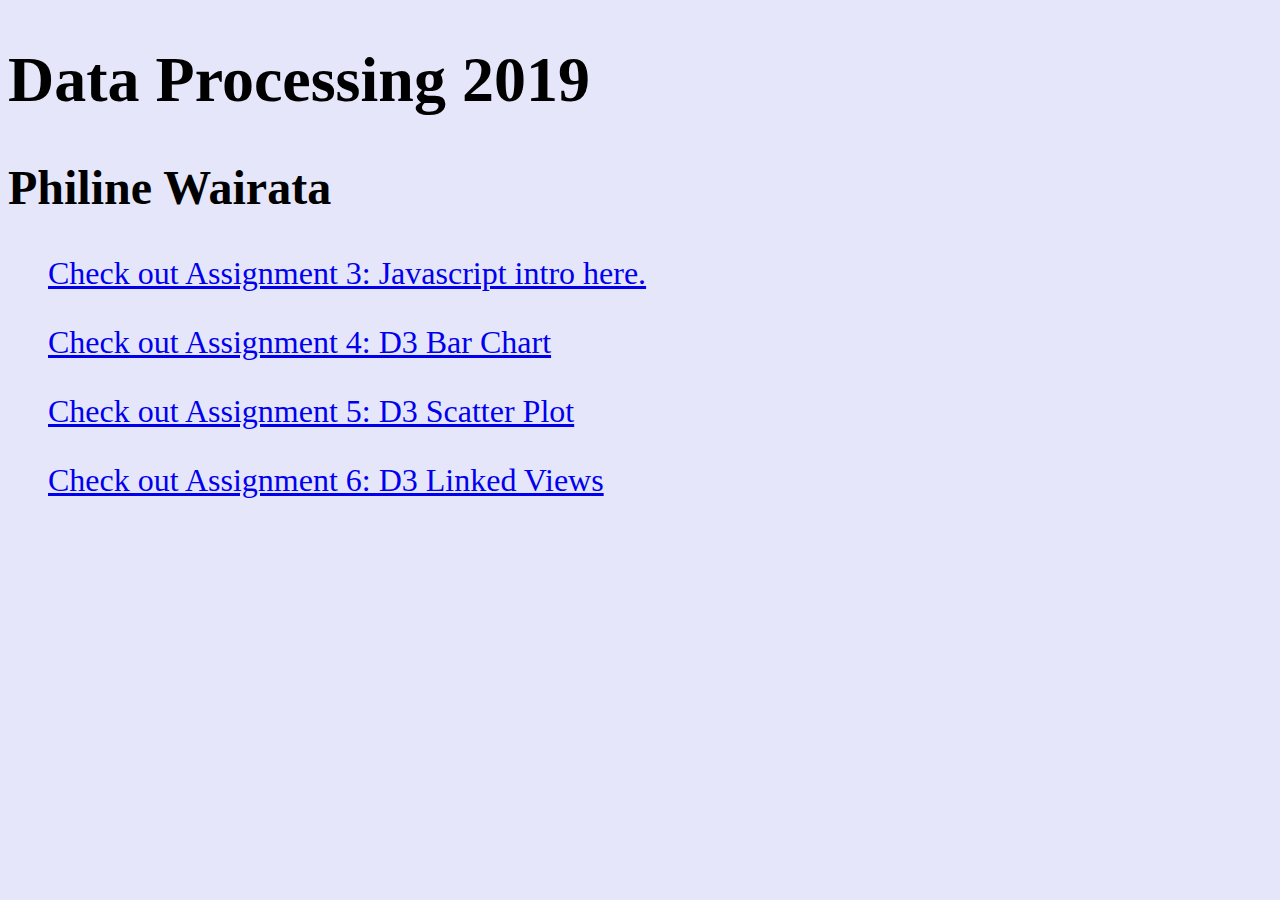
<file: index.html>
<!--
Course: Data Processing Period 4A
Name: Philine Wairata
Number: 10517863

Loads the personal Github page.

-->

<!DOCTYPE html>
<html>
    <head>
        <link rel ="stylesheet" href="stylesheet_css.css"/>
        <title>Github Pages</title>
    </head>
    <body>
        <h1>Data Processing 2019</h1>
        <h2>Philine Wairata</h1>
        <p style="font-size: xx-large;">     
        <ul><a href="homework/week_3/index.html">Check out Assignment 3: Javascript intro here.</a></ul>
        <ul><a href="homework/week_4/index.html">Check out Assignment 4: D3 Bar Chart</a></ul>
        <ul><a href="homework/week_5/scatter.html">Check out Assignment 5: D3 Scatter Plot</a></ul>
        <ul><a href="homework/week_6/index.html">Check out Assignment 6: D3 Linked Views</a></ul>
        </p>
    </body>
</html>
</file>
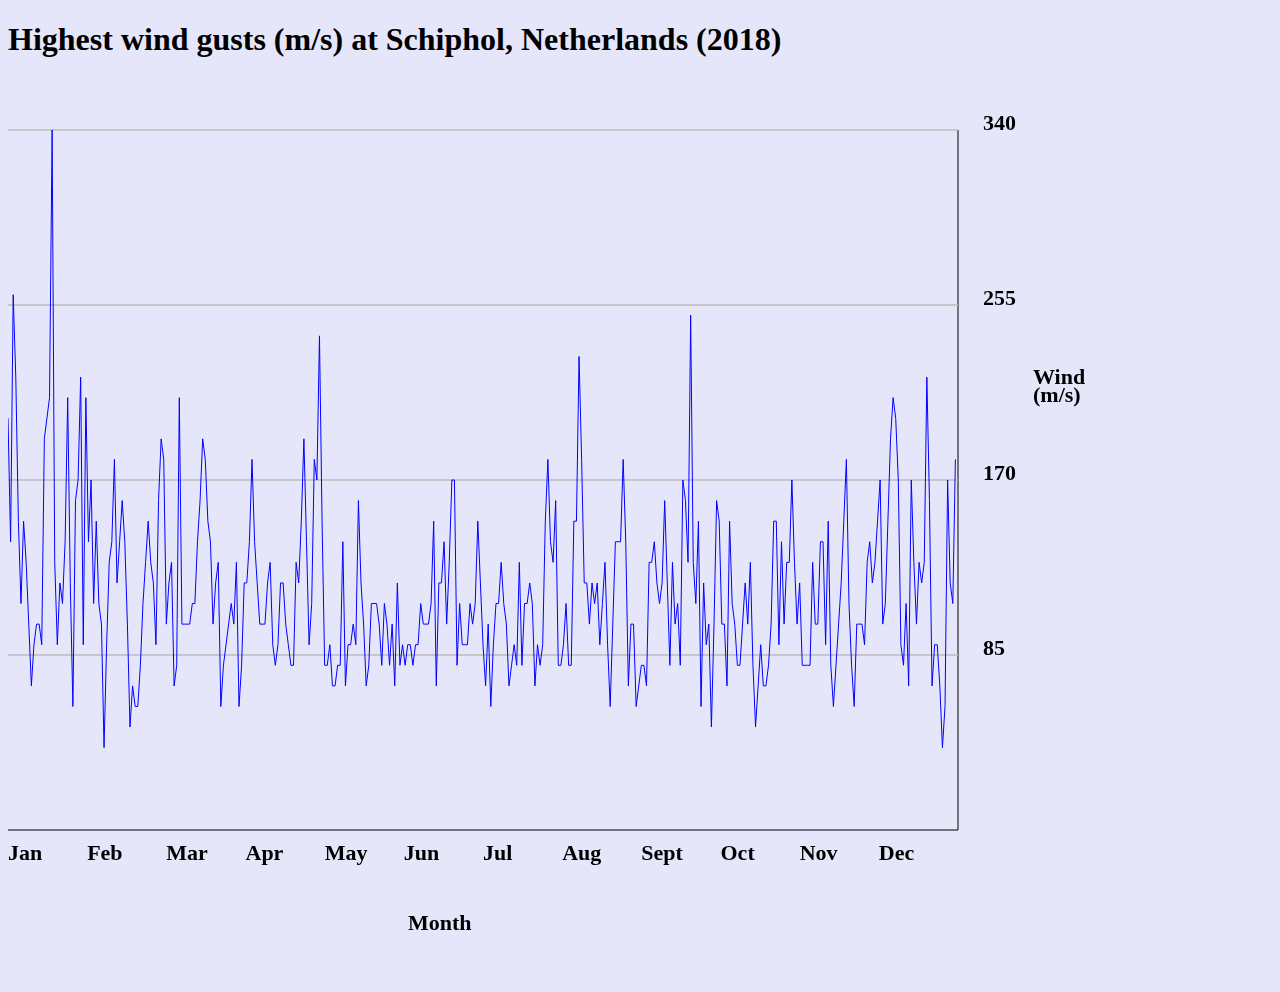
<file: homework/week_3/index.html>
<!--
Name: Philine Wairata
Studentnumber: 10517863

This file loads and transforms data to plot
the following line chart with JavaScript: "Highest wind gusts(m/s) at Schiphol, Netherlands(2018)"
-->

<!DOCTYPE html>
<html>
<head>
    <title>Javascript Intro</title>
    <meta content="text/html;charset=utf-8" http-equiv="Content-Type">
    <meta content="utf-8" http-equiv="encoding">
</head>
<body bgcolor="#E6E6FA">
    <h1>Highest wind gusts (m/s) at Schiphol, Netherlands (2018)</h1>
    <canvas id="line-chart" width="1100" height="900">
    </canvas>
    <script>

        // Loading the data in js
        var jsonArr= []

        var fileName = "data_test.json";
        var txtFile = new XMLHttpRequest();
        txtFile.onreadystatechange = function() {
            if (txtFile.readyState === 4 && txtFile.status == 200) {
                var jsonArr = JSON.parse(txtFile.responseText);
                pushArray(jsonArr);
            }
        }
        txtFile.open("GET", fileName);
        txtFile.send();

        var windArray = []
        var datumArray = []
 

        function pushArray(jsonArr) {
        /* Pushes data into useful arrays */

            const obj = Object.values(jsonArr)

            // takes key and value pair and pushes to relevant array
            for (let obj_index of obj) {
            
                // take value where each key is datum and push to array
                var index_datum = 0;
                var key_datum = Object.keys(obj_index)[index_datum];
                value_datum = obj_index[key_datum];
                datumArray.push(value_datum);
                
                // take value where each key is windstoot and push to array 
                var index_wind = 1;
                var key_wind = Object.keys(obj_index)[index_wind];
                value_wind = obj_index[key_wind];
                // console.log(key_wind, value_wind);
                windArray.push(value_wind);
            }
            
            if (windArray != null && datumArray != null){
                createTransform(datumArray, windArray);
            }
        }


        function createTransform(datumArray, windArray){
        /* Transforms data to screen coordinates */    

            // set length wind array for 
            var range_length = windArray.length;

            // find max in range
            var range_max = 0;
            for(var i = 0; i < range_length; i++){
                if(windArray[i] > range_max){
                    range_max = windArray[i];
                }
            }

            // find min in range
            range_min = range_max;
            for(var i = 0; i < range_length; i++){
                if(windArray[i] < range_min){
                    range_min = windArray[i];
                }
            }

            // set array for domain containing months
            monthArray = ["Jan", "Feb", "Mar", "Apr", "May", "Jun", "Jul", "Aug", "Sept", "Oct", "Nov", "Dec"];
            var domain_length = monthArray.length;

            setFigure(range_length, domain_length, range_max, windArray);
        }


        function setFigure(range_length, domain_length, range_max, windArray){
        /* Draws canvas and line chart */

            // Plot line chart
            const canvas = document.getElementById('line-chart');
            const ctx = canvas.getContext('2d');

            // set start and end figure
            var figure_top = 50;
            var figure_bottom = 750;
            var figure_left = 0;
            var figure_right = 950;
            var figure_height = 700;
            var figure_width = 1000;

            // clear canvas
            ctx.clearRect(0, 0, 500, 400);
            ctx.font = "bold 22px Georgia";

            // set x and y 
            ctx.beginPath();
            ctx.moveTo(figure_left, figure_bottom);
            ctx.lineTo(figure_right, figure_bottom);
            ctx.lineTo(figure_right, figure_top);
            ctx.stroke();
            
            // draw reference lines
            ctx.beginPath();
            ctx.strokeStyle = '#BBB';
            ctx.moveTo(figure_left, figure_top);
            ctx.lineTo(figure_right, figure_top);
            ctx.stroke();
            
            // set range_max y value at top
            ctx.fillText(range_max, figure_right + 25, figure_top);
            ctx.stroke();

            // set 3/4 reference line
            ctx.beginPath();
            ctx.moveTo(figure_left, (figure_height) / 4 * 3 + figure_top);
            ctx.lineTo(figure_right, (figure_height) / 4 * 3 + figure_top);
            ctx.stroke();
            ctx.fillText(range_max / 4 * 3, figure_right + 25, (figure_height) / 4 + figure_top);
            ctx.stroke();

            // set 1/2 line
            ctx.beginPath();
            ctx.moveTo(figure_left, (figure_height) / 2 + figure_top);
            ctx.lineTo(figure_right, (figure_height) / 2 + figure_top);
            ctx.stroke();
            // set 1/2 y value
            ctx.fillText(range_max / 2, figure_right + 25, (figure_height) / 2 + figure_top);
            ctx.stroke();

            // set 1/4 bottom line
            ctx.beginPath();
            ctx.moveTo(figure_left, (figure_height) / 4 + figure_top);
            ctx.lineTo(figure_right, (figure_height) / 4 + figure_top);
            ctx.stroke();
            // set 1/4 y value
            ctx.fillText(range_max / 4, figure_right + 25, (figure_height) / 4 * 3 + figure_top);
            ctx.stroke

            // set x and y text 
            ctx.fillText("Month", figure_left + 400, figure_bottom + 100);
            ctx.fillText("Wind", figure_right + 75, figure_height / 2.3);
            ctx.fillText("(m/s)", figure_right + 75, figure_height / 2.175);
           
            // set x as
            for(var month = 0; month < domain_length; month++){  
                ctx.fillText( (monthArray[month]), (figure_right / domain_length * month), figure_bottom + 30);
            }
            ctx.stroke();
            
            // set lines
            ctx.beginPath();
            ctx.lineJoin = "round";
            ctx.strokeStyle = "blue";
            ctx.moveTo(figure_left, (figure_height - windArray[0] / range_max * figure_height) + figure_top);

            // draw coordinates
            for(var i = 1; i < range_length; i++){
                ctx.lineTo(figure_right / range_length * i + figure_left, (figure_height - windArray[i] / range_max * figure_height) + figure_top);
            } 
            ctx.stroke();
        }
        
    </script>
</body>
</html>
</file>
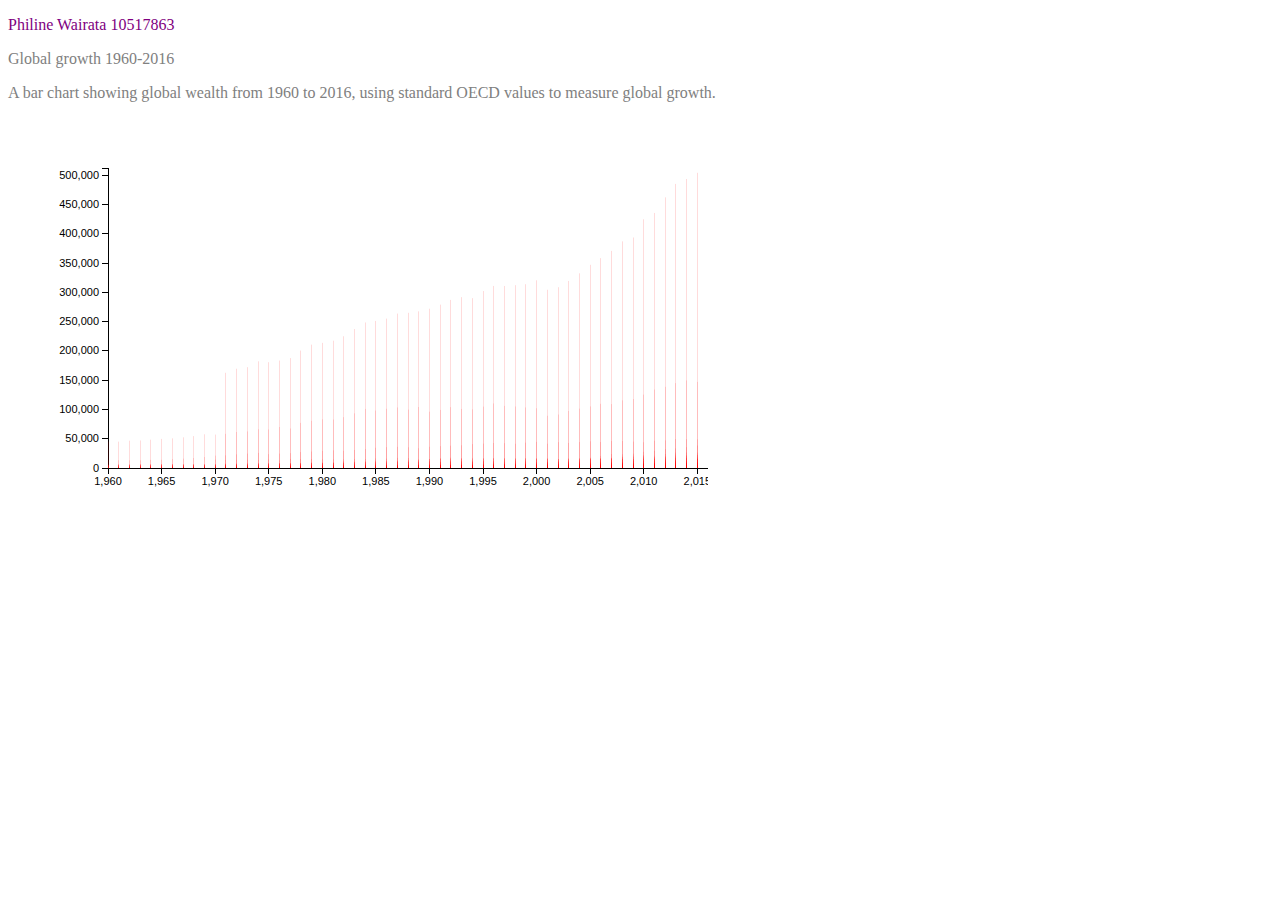
<file: homework/week_4/index.html>
<!-- 
Name: Philine Wairata
Studentnumber: 10517863

Index.html displays a bar chart of OECD dataset

-->

<!DOCTYPE html>
<html lang="en">
    <head>
        <meta charset="utf-8">
        <title>OECD 1960-2016</title>
        <script type="text/javascript" src="d3/d3.v3.js"></script>
        <style type="text/css">
              .axis path,
              .axis line 
              {
                  fill: none;
                  stroke: black;
                  shape-rendering: crispEdges;
              }

              .axis text {
                  font-family: sans-serif;
                  font-size: 11px;
              }

              .bar:hover {
                fill: blue;
              }
        </style>
    </head>
    <body>
      <title>OECD 1960-2016</title>
        <script type="text/javascript">
            d3.select("body")
              .append("p")
              .text("Philine Wairata 10517863")
              .style("color", "purple");

            d3.select("body")
            .append("p")
            .text("Global growth 1960-2016")
            .style("color", "grey");

            d3.select("body")
              .append("p")
              .text("A bar chart showing global wealth from 1960 to 2016, using standard OECD values to measure global growth.")
              .style("color", "grey");


            var timeArray = []
            var valueArray = []
            var dataArray = []
            // Load JSON-formatted data 
            d3.json("data_week4.json", function (error, data) {
          
              data.forEach(function(d) {
                d["TIME"] = +d["TIME"];
                d["Value"] = +d["Value"];

                data_time = d["TIME"];
                data_value = d["Value"];

                if (data_time == null) {
                    data_time = 2016;
                }

                if (data_value == null) {
                    data_value = 0;
                }  
              });
              setChart(data);
            });

            function setChart(data){

              // // Width and Height
              var width = 600;
              var height = 300;
              var barPadding = 1;
              
              var heightPad = 50;
              var widthPad = 50;

              // Create SVG
              var svg = d3.select("body")
                          .append("svg")
                          .attr("width", width + (widthPad * 2))
                          .attr("height", height + (heightPad * 2))
                          .append("g")
                          .attr("transform", "translate(" + widthPad + "," + heightPad + ")");

              // set values x scale and x axis 
              var xScale = d3.scale.linear()
                                    .domain([1960, d3.max(data, function(d) {return d.TIME; })])
                                    .range([0, width], .1);

              var xAxis = d3.svg.axis()
                                .scale(xScale)
                                .orient("bottom");
              
              svg.append("g")
                 .attr("class", "axis")
                 .attr("transform", "translate(" + widthPad + "," + height + ")" )
                 .call(xAxis);

              // set value y scale and y axis
              var yScale = d3.scale.linear()
                                   .domain([0, d3.max(data, function(d) {return d.Value; })])
                                   .range([height, 0]);

              var yAxis = d3.svg.axis()
                                .scale(yScale)
                                .orient("left");
              
              svg.append("g")
                .attr("class", "axis")
                .attr("transform", "translate(" + widthPad + ",0)")
                .call(yAxis);

              
              // set bars
              svg.selectAll("rect")
                 .data(data)
                 .enter()
                 .append("rect")
                 .attr("x", function(d) 
                      { return xScale(d.TIME) + widthPad; })
                 .attr("y", function(d) 
                      { return yScale(d.Value); })
                 .attr("width", width / data.length)
                 .attr("height", function(d) 
                      { return height - yScale(d.Value); })
                 .attr("fill", "red")
                //  NOTE: tooltip not working 
                 .on('mouseover', function(d) {
                    d3.select(this)
                    .select("rect")
                    .style("fill","blue")
                    .html(function(d) {
                      return "<strong>Frequency:</strong> <span style='color:red'>" + d.TIME + d.Value + "</span>";
                    })
                 })
                 .on('mouseout', function(d) {
                     d3.select(this)
                    .style("opacity", 0)
                  });

            }
        </script>
    </body>
</html>
</file>
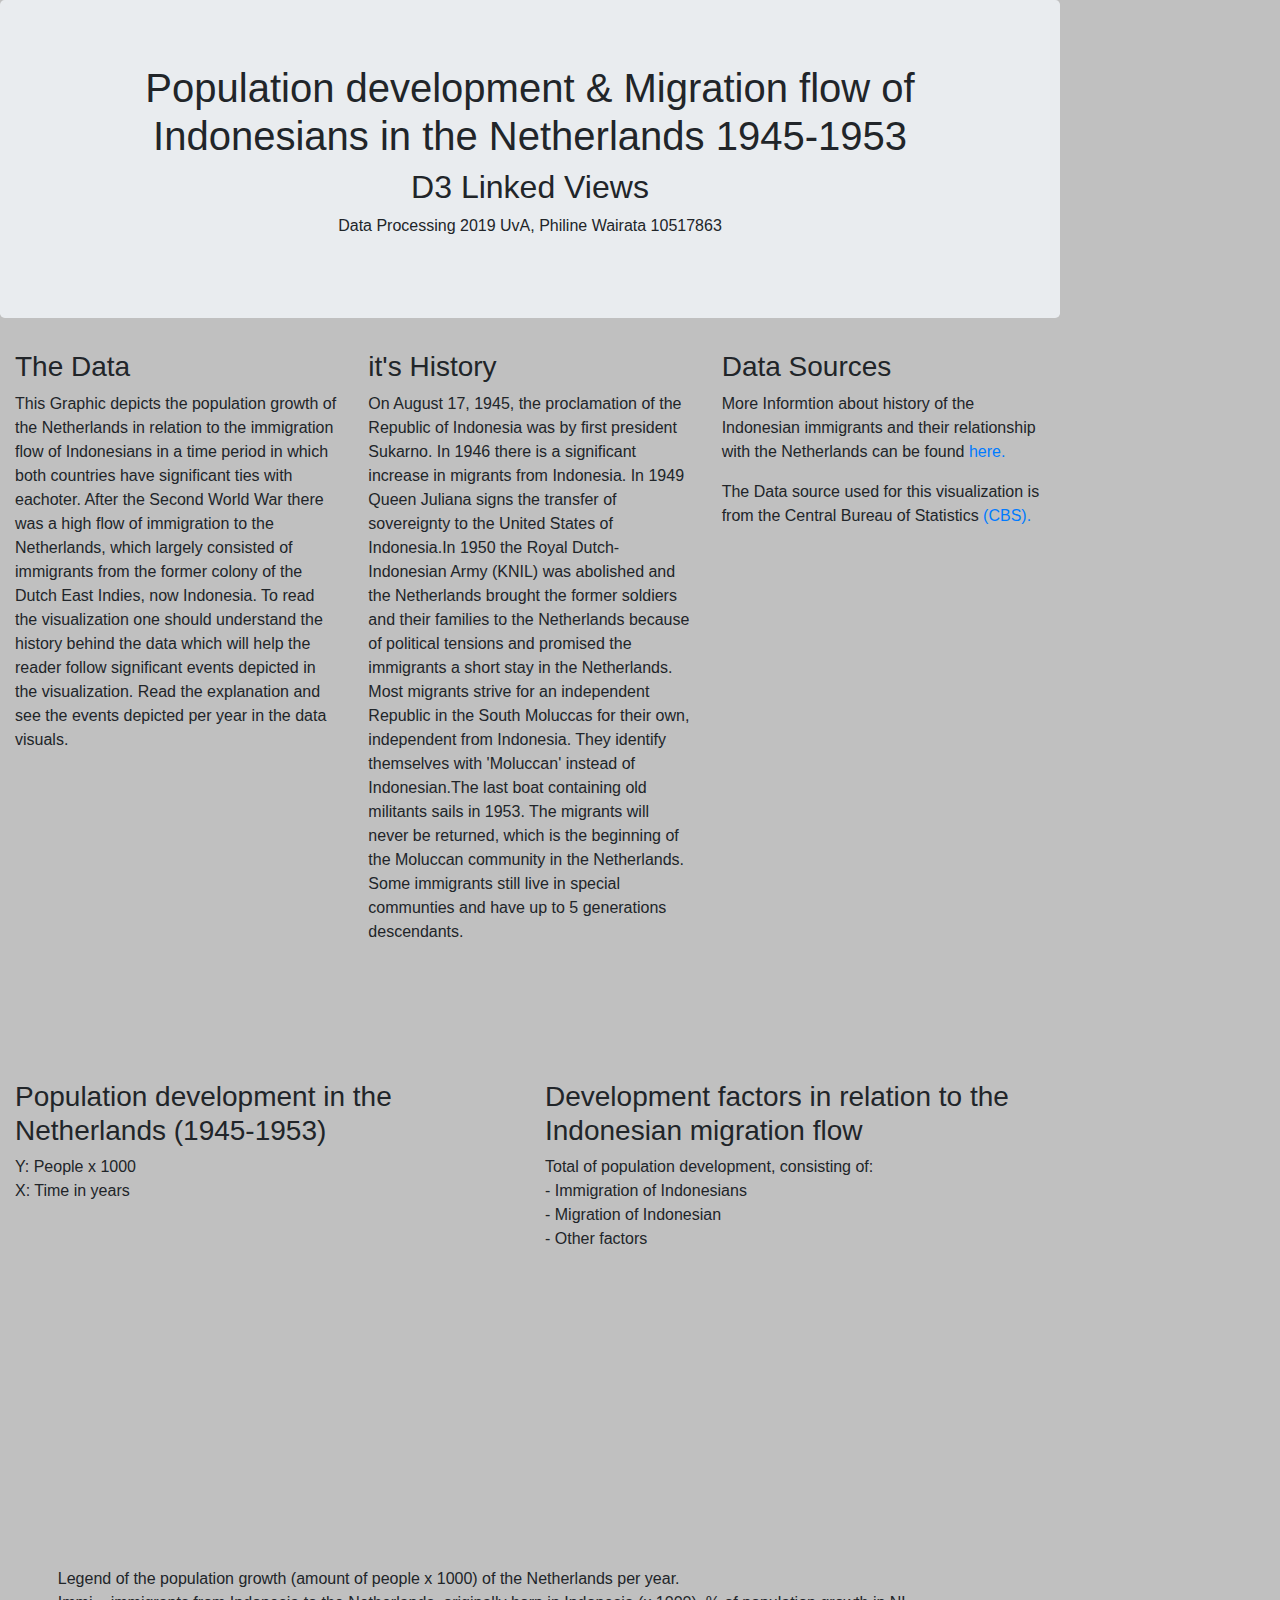
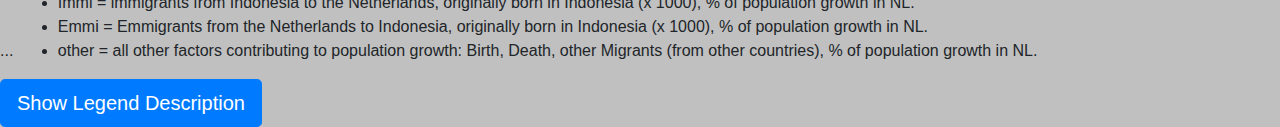
<file: homework/week_6/index.html>
<!-- 
Name: Philine Wairata
Number: 10517863 -->

<!DOCTYPE html>
<html>
<head>
    <meta charset="utf-8">
    <link rel="stylesheet" type="text/css" href="stylesheet.css">
    <meta name="viewport" content="width=device-width, initial-scale=1, shrink-to-fit=yes">
    <link rel="stylesheet" href="https://stackpath.bootstrapcdn.com/bootstrap/4.3.1/css/bootstrap.min.css" integrity="sha384-ggOyR0iXCbMQv3Xipma34MD+dH/1fQ784/j6cY/iJTQUOhcWr7x9JvoRxT2MZw1T" crossorigin="anonymous">
    <title>D3 Linked Views</title>
    <script type="text/javascript" src="d3/d3.v3.js" ></script>
    <script src="https://d3js.org/d3.v5.js"></script>
    <script src="http://code.jquery.com/jquery-1.11.0.min.js"></script>
    <script src="https://ajax.googleapis.com/ajax/libs/jquery/3.3.1/jquery.min.js"></script>
    <script src="https://maxcdn.bootstrapcdn.com/bootstrap/3.4.0/js/bootstrap.min.js"></script>
</head>
<body>
    <div class="jumbotron text-center">
        <h1>Population development & Migration flow of Indonesians in the Netherlands 1945-1953</h1>
        <h2>D3 Linked Views</h2>
        <p>Data Processing 2019 UvA, Philine Wairata 10517863</p> 
    </div>

    
    <div class="container">
        <div class="row">
            <div class="col-sm-4">
                <h3>The Data</h3>
                <p>This Graphic depicts the population growth of the Netherlands in relation 
                    to the immigration flow of Indonesians in a time period in which both countries
                    have significant ties with eachoter. After the Second World War there was a high flow of 
                    immigration to the Netherlands, which largely consisted of immigrants from the former colony
                    of the Dutch East Indies, now Indonesia. To read the visualization one should
                    understand the history behind the data which will help the reader follow significant
                    events depicted in the visualization. Read the explanation and see the events
                    depicted per year in the data visuals.
                </p>
            </div>
            <div class="col-sm-4">
                <h3>it's History</h3>
                <p> 
                    On August 17, 1945, the proclamation of the Republic of Indonesia was by first president Sukarno. 
                    In 1946 there is a significant increase in migrants from Indonesia. In 1949 Queen Juliana signs 
                    the transfer of sovereignty to the United States of Indonesia.In 1950 the Royal Dutch-Indonesian
                    Army (KNIL) was abolished and the Netherlands brought the former soldiers and their families to 
                    the Netherlands because of political tensions and promised the immigrants a short stay in the Netherlands.
                    Most migrants strive for an independent Republic in the South Moluccas for their own, independent from Indonesia.
                    They identify themselves with 'Moluccan' instead of Indonesian.The last boat containing old militants sails in 1953. The migrants will never be returned, which is 
                    the beginning of the Moluccan community in the Netherlands. Some immigrants still live in special communties
                    and have up to 5 generations descendants. 
                </p>
            </div>
            <div class="col-sm-4">
                    <h3>Data Sources</h3>
                    <p>More Informtion about history of the Indonesian immigrants and their relationship with the Netherlands can be found
                    <a href="https://www.defensie.nl/onderwerpen/tijdlijn-militaire-geschiedenis/1945-1949-van-nederlands-indie-naar-indonesie">here.</a></p>
                    <p>The Data source used for this visualization is from the Central Bureau of Statistics
                    <a href="https://opendata.cbs.nl/statline/portal.html?_la=nl&_catalog=CBS&tableId=37556&_theme=64">(CBS).</a>
                    </p>
            </div>
        </div>
    </div>
    <br>
    <br>
    <br>
    <br>
    <br>
    <div class="container">
            <div class="row">
                <div class="col">
                    <h3>Population development in the Netherlands (1945-1953)</h3>
                    <p>Y: People x 1000 <br> X: Time in years</p>
                </div>
                <div class="col">
                    <h3>Development factors in relation to the Indonesian migration flow</h3>
                    <p>Total of population development, consisting of: <br>
                    - Immigration of Indonesians <br>- Migration of Indonesian <br>
                    - Other factors</p>
                </div>
            </div>
        </div>
    <div id='linkedviews'>
    </div>
    <script type="text/javascript" src="linkedviews.js"></script>
    <span id="descriptionHolder">...</span>
    <span id="description">
    <ul>
        Legend of the population growth (amount of people x 1000) of the Netherlands per year. 
        <li>Immi = immigrants from Indonesia to the Netherlands, originally born in Indonesia (x 1000), % of population growth in NL.</li>
        <li>Emmi = Emmigrants from the Netherlands to Indonesia, originally born in Indonesia (x 1000), % of population growth in NL. </li>
        <li>other = all other factors contributing to population growth: Birth, Death, other Migrants (from other countries), % of population growth in NL.</li>
    </ul>
    </span>
    <button onclick="showLegendDescription()" class="btn btn-primary btn-lg" id="btn">Show Legend Description</button>
    <script>
        function showLegendDescription() {
            var descriptionHolder = document.getElementById("descriptionHolder");
            var showText = document.getElementById("description");
            var btnText = document.getElementById("btn");

            if (descriptionHolder.style.display === "none") {
                descriptionHolder.style.display = "inline";
                btnText.innerHTML = "ShowLegend Description"; 
                showText.style.display = "none";
            } else {
                descriptionHolder.style.display = "none";
                btnText.innerHTML = "Hide Legend Description"; 
                showText.style.display = "inline";
            }
        }
    </script>
    <script src="https://code.jquery.com/jquery-3.3.1.slim.min.js" integrity="sha384-q8i/X+965DzO0rT7abK41JStQIAqVgRVzpbzo5smXKp4YfRvH+8abtTE1Pi6jizo" crossorigin="anonymous"></script>
    <script src="https://cdnjs.cloudflare.com/ajax/libs/popper.js/1.14.7/umd/popper.min.js" integrity="sha384-UO2eT0CpHqdSJQ6hJty5KVphtPhzWj9WO1clHTMGa3JDZwrnQq4sF86dIHNDz0W1" crossorigin="anonymous"></script>
    <script src="https://stackpath.bootstrapcdn.com/bootstrap/4.3.1/js/bootstrap.min.js" integrity="sha384-JjSmVgyd0p3pXB1rRibZUAYoIIy6OrQ6VrjIEaFf/nJGzIxFDsf4x0xIM+B07jRM" crossorigin="anonymous"></script>
</body>
</html>
</file>
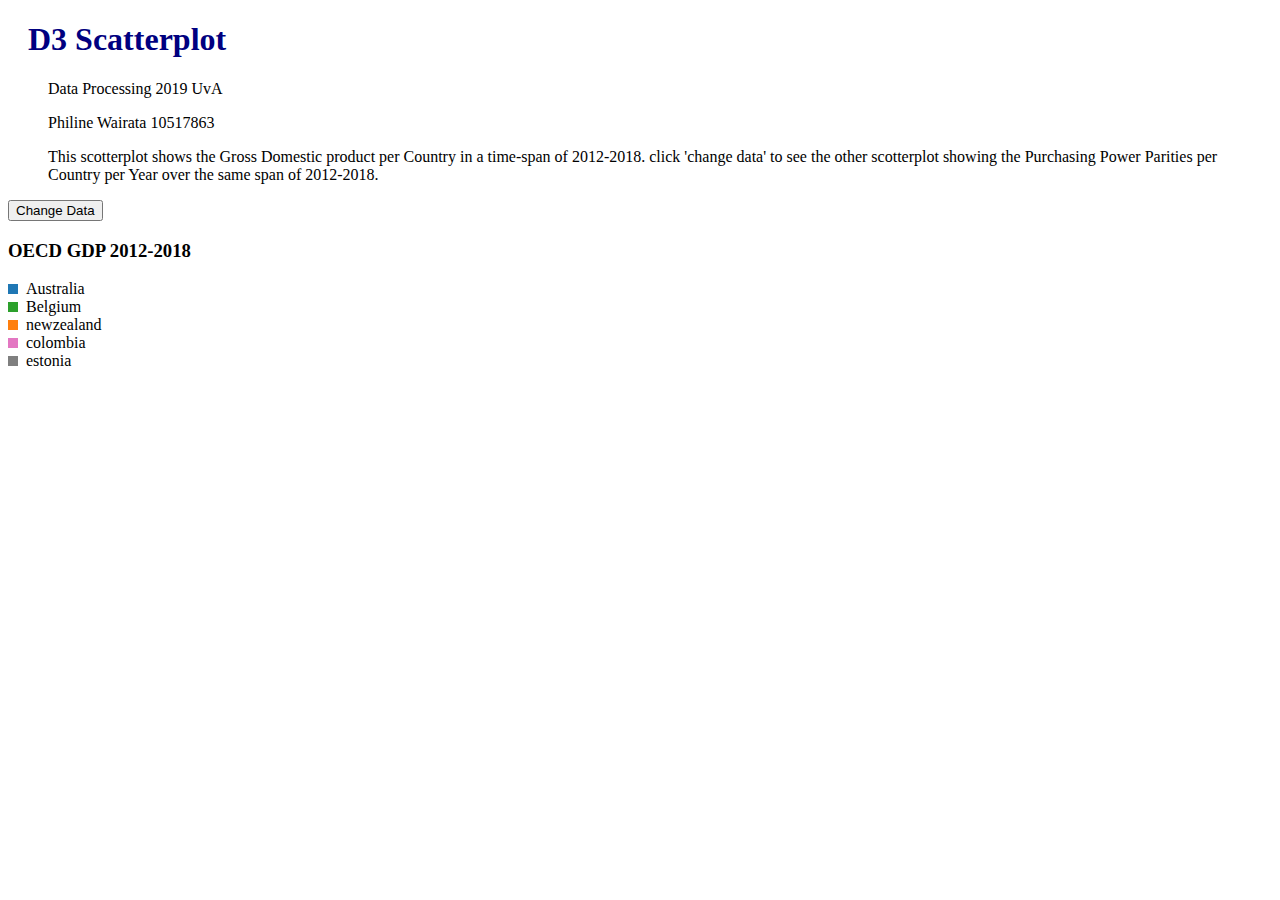
<file: homework/week_5/scatter.html>
<!-- 
Data Processing
Student: Philine Wairata
Number: 10517863 

scatter.html 

* Is your github layout correct?
* does the header in your html-fie load at least three different files?
* do all files include your personal information?

 -->

 <!DOCTYPE html>
 <html>
 <head>
        <meta charset="utf-8">
        <link rel="stylesheet" type="text/css" href="scatter.css">
        <title>D3 Scatterplot</title>
        <!-- <script type="text/javascript" src="d3/d3.v3.js" ></script> -->
        <script src="https://d3js.org/d3.v5.js"></script>
 </head>
 <body>
        <h1>D3 Scatterplot</h1>
        <h2></h2>
        <h3></h3>
        <p>
            <ul>Data Processing 2019 UvA</ul>
            <ul>Philine Wairata 10517863</ul>
            <ul> This scotterplot shows the Gross Domestic product per Country in a time-span of 2012-2018.
                 click 'change data' to see the other scotterplot showing the Purchasing Power Parities per Country per Year
                 over the same span of 2012-2018.
            </ul>
        </p>
        <input id="changeButton" type="button" value="Change Data" ></input>
        <script type="text/javascript" src="scatter.js"></script>
        <div class="legend1">
              <h3>OECD GDP 2012-2018</h3>
          <div class="legend1"> <p class="country-name"><span class="key-dot aus"></span>Australia</p> </div>
          <div class="legend1"> <p class="country-name"><span class="key-dot belgium"></span>Belgium</p> </div>
          <div class="legend1"> <p class="country-name"><span class="key-dot newzealand"></span>newzealand</p> </div>
          <div class="legend1"> <p class="country-name"><span class="key-dot colombia"></span>colombia</p> </div>
          <div class="legend1"> <p class="country-name"><span class="key-dot estonia"></span>estonia</p> </div>
       </div>
 </body>
 </html>
</file>
<file: stylesheet_css.css>
body {
    background-color: #E6E6FA;
    font-size: xx-large;
}
</file>
<file: homework/week_6/stylesheet.css>
body {
    width: 1060px;
    margin: 50px auto;
    background-color: silver !important;
}

#description {
    display: inline-block;
}

path {
      stroke: gray;
}

path:hover {
    opacity: 0.4;;
}

rect:hover {  
    fill: orange;
}

.axis {  
    font: 11px arial;
}

.legend tr{    
    border-bottom: 3px solid black;
}

.legend tr:first-child{    
    border-top: 3px solid black;
}

.axis path,

.axis line {
  fill: none;
  stroke: #000;
  shape-rendering: crispEdges;
}

.x.axis path {
      display: inline-block;
}

.legend {
    margin-bottom: 76px;
    display: block;
    border-collapse: separate;
    border-spacing: 5px;
}

.legend td{
    padding: 8px 10px;
    vertical-align: center;
}

.legendFreq, .legendPerc{
    width: 35px;
}
</file>
<file: homework/week_5/scatter.css>
/* 

Data Processing
Student: Philine Wairata
Number: 10517863 

scatter.css 

*/


body {
    background-color: white;
  }
  
h1 {
  color: navy;
  margin-left: 20px;
}


.rect {
  fill: transparent;
  shape-rendering: crispEdges;
} 


.axis path,
.axis line {
    fill: none;
    stroke: black;
    shape-rendering: crispEdges;
}

.axis text {
    font-family: sans-serif;
    font-size: 7px;
}

.h3 {
  margin-top: 15px;
}
.country-name {
  margin: 0 !important;
}

.key-dot {
  display: inline-block;
  height: 10px;
  margin-right: .5em;
  width: 10px;
}

.legend {
  margin-right:20px;
}

.aus { background: #1f77b4;}
.belgium {  background: #2ca02c;}
.newzealand { background: #ff7f0e;}
.colombia { background:  #e377c2;}
.estonia {  background: #7f7f7f;}
</file>
